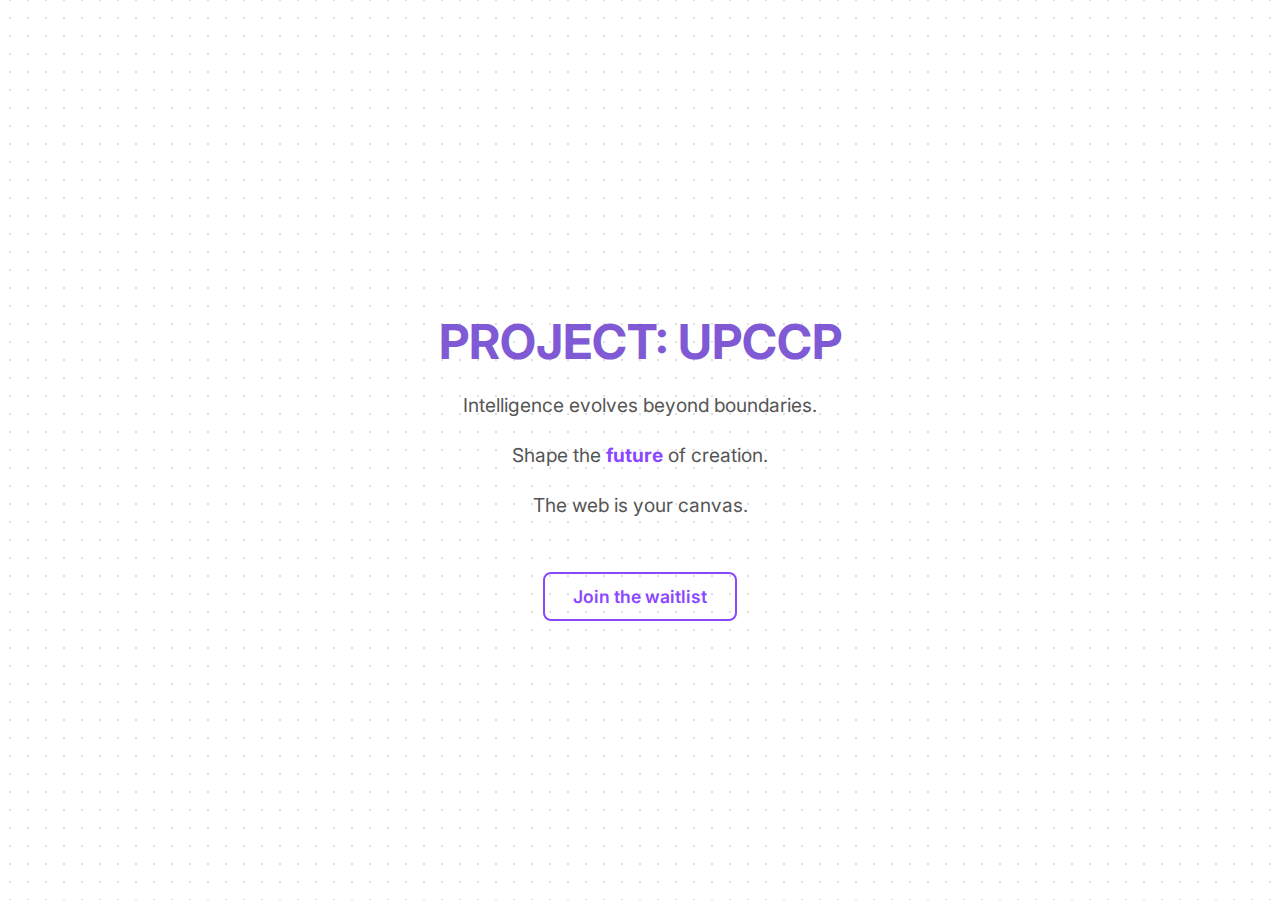
<file: index.html>
<!DOCTYPE html>
<html lang="en">

<head>
  <meta charset="UTF-8">
  <meta name="viewport" content="width=device-width, initial-scale=1.0">
  <link rel="preconnect" href="https://fonts.googleapis.com">
  <link rel="preconnect" href="https://fonts.gstatic.com" crossorigin>
  <link href="https://fonts.googleapis.com/css2?family=Inter:wght@400;700&display=swap" rel="stylesheet">
  <link rel="stylesheet" type="text/css" href="/css/style.css">
  <title>Something big is coming...</title>
</head>

<body>
  <div class="container">
    <h1>PROJECT: <span id="dynamic-name">HORIZON</span></h1>
    <p>Intelligence evolves beyond boundaries.</p>
    <p>Shape the <span class="highlight">future</span> of creation.</p>
    <p>The web is your canvas.</p>
    <a href="https://tally.so/r/3E6M4L" class="cta-button" target="_blank">Join the waitlist</a>
  </div>

  <script>
    const targetElement = document.getElementById('dynamic-name');
    const chars = "ABCDEFGHIJKLMNOPQRSTUVWXYZ0123456789_-";
    const nameLength = 5; // Length of "HORIZON"
    const updateInterval = 250; // Slower updates for smoother animation
    
    let lastUpdate = 0;
    let animationFrameId = null;

    function generateRandomString(length) {
      let result = '';
      const charactersLength = chars.length;
      for (let i = 0; i < length; i++) {
        result += chars.charAt(Math.floor(Math.random() * charactersLength));
      }
      return result;
    }

    function updateText(timestamp) {
      if (!lastUpdate || timestamp - lastUpdate >= updateInterval) {
        if (targetElement) {
          targetElement.textContent = generateRandomString(nameLength);
        }
        lastUpdate = timestamp;
      }
      animationFrameId = requestAnimationFrame(updateText);
    }

    // Start the animation with requestAnimationFrame
    animationFrameId = requestAnimationFrame(updateText);
  </script>
</body>

</html>
</file>
<file: css/style.css>
@keyframes pulse {
    0%, 100% {
      /* Subtle shadow */
      text-shadow: 0 0 2px #9f7aea, 0 0 4px #9f7aea;
    }
    50% {
      /* Slightly brighter */
      text-shadow: 0 0 4px #9f7aea, 0 0 8px #9f7aea;
    }
  }

  @keyframes backgroundShift {
      0% { background-position: 0% 50%; }
      50% { background-position: 100% 50%; }
      100% { background-position: 0% 50%; }
  }

  body {
    background-color: #ffffff; /* White background */
    background-image: radial-gradient(circle, #dedede 1px, transparent 1px); /* Lighter gray dots */
    background-size: 18px 18px;
    background-position: center center; /* Ensure pattern stays centered */
    color: #333333; /* Dark grey text for contrast */
    font-family: 'Inter', sans-serif; /* Sleeker, elegant font */
    display: flex;
    align-items: center;
    justify-content: center; /* Added for horizontal centering */
    min-height: 100vh;
    text-align: center;
    overflow: hidden; /* Hide scrollbars */
    margin: 0;
    padding: 20px;
    box-sizing: border-box;
  }

  /* Disable dot animation on mobile devices */
  @media (max-width: 768px) {
    body {
      animation: none;
      background-size: 18px 18px;
      background-image: radial-gradient(circle, #dedede 1px, transparent 1px);
    }
  }

  .container {
    max-width: 800px;
  }

  h1 {
    font-size: 3rem;
    color: #805ad5; /* Rich violet color */
    margin-bottom: 1rem;
    animation: pulse 2.5s infinite ease-in-out; /* Slower pulse for subtlety */
  }

  p {
    font-size: 1.2rem;
    line-height: 1.6;
    color: #555555; /* Darker gray for legibility */
  }

  .highlight {
      color: #8b46ff; /* Updated violet color */
      font-weight: bold;
  }

  .cta-button {
      display: inline-block;
      background-color: transparent;
      color: #8b46ff;
      border: 2px solid #8b46ff;
      padding: 12px 28px;
      font-size: 1.1rem;
      font-weight: 600;
      border-radius: 8px;
      cursor: pointer;
      transition: all 0.3s ease;
      text-decoration: none;
      margin-top: 2rem;
      font-family: 'Inter', sans-serif;
  }

  .cta-button:hover {
      background-color: #8b46ff;
      color: white;
      box-shadow: 0 4px 15px rgba(139, 70, 255, 0.2);
      transform: translateY(-2px);
  }

  .cta-button:active {
      transform: translateY(0);
  }

  /* Coordinate Display Styles */
  #coords-display {
    position: fixed;
    bottom: 10px;
    left: 50%;
    transform: translateX(-50%);
    background-color: rgba(0, 0, 0, 0.5); /* Semi-transparent black */
    color: #a0a0a0; /* Dim text */
    padding: 5px 10px;
    border-radius: 3px;
    font-size: 0.8rem;
    z-index: 10;
    pointer-events: none; /* Make sure it doesn't interfere with mouse events */
  }

  /* Background Keywords Styles */
  #keywords-container {
    position: absolute;
    top: 0;
    left: 0;
    width: 100%;
    height: 100%;
    overflow: hidden;
    z-index: -1; /* Behind main content */
    pointer-events: none; /* Prevent interaction */
  }

  .bg-keyword {
    position: absolute;
    /* Make color even fainter for elegance */
    color: rgba(224, 224, 224, 0.05);
    /* Make font size smaller */
    font-size: 1rem;
    white-space: nowrap; /* Prevent wrapping */
    user-select: none; /* Prevent selection */
  }

  /* Add more edgy styles here - maybe animations, gradients, etc. */
</file>
